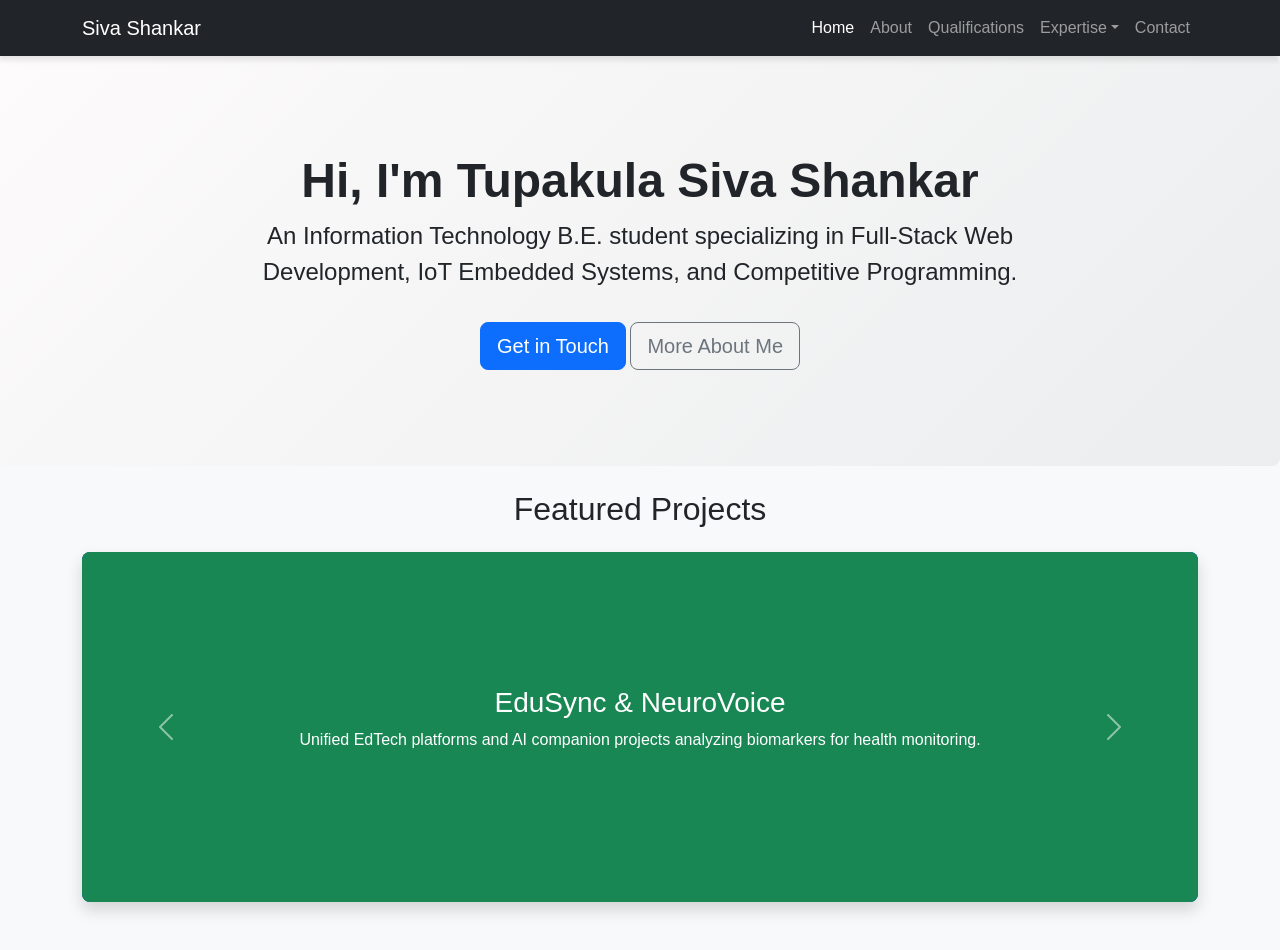
<file: index.html>
<!DOCTYPE html>
<html lang="en">
<head>
    <meta charset="UTF-8">
    <meta name="viewport" content="width=device-width, initial-scale=1.0">
    <title>Tupakula Siva Shankar | Portfolio</title>
    <link href="https://cdn.jsdelivr.net/npm/bootstrap@5.3.0/dist/css/bootstrap.min.css" rel="stylesheet">
    <link rel="stylesheet" href="css/style.css">
</head>
<body>

    <nav class="navbar navbar-expand-lg navbar-dark bg-dark sticky-top">
        <div class="container">
            <a class="navbar-brand" href="index.html">Siva Shankar</a>
            <button class="navbar-toggler" type="button" data-bs-toggle="collapse" data-bs-target="#navbarNav">
                <span class="navbar-toggler-icon"></span>
            </button>
            <div class="collapse navbar-collapse" id="navbarNav">
                <ul class="navbar-nav ms-auto">
                    <li class="nav-item"><a class="nav-link active" href="index.html">Home</a></li>
                    <li class="nav-item"><a class="nav-link" href="about.html">About</a></li>
                    <li class="nav-item"><a class="nav-link" href="qualifications.html">Qualifications</a></li>
                    <li class="nav-item dropdown">
                        <a class="nav-link dropdown-toggle" href="#" id="skillsDropdown" role="button" data-bs-toggle="dropdown">Expertise</a>
                        <ul class="dropdown-menu">
                            <li><a class="dropdown-item" href="skills.html">Technical Skills</a></li>
                            <li><a class="dropdown-item" href="certifications.html">Certifications</a></li>
                        </ul>
                    </li>
                    <li class="nav-item"><a class="nav-link" href="contact.html">Contact</a></li>
                </ul>
            </div>
        </div>
    </nav>

    <header class="p-5 mb-4 bg-light rounded-3 text-center">
        <div class="container-fluid py-5">
            <h1 class="display-5 fw-bold">Hi, I'm Tupakula Siva Shankar</h1>
            <p class="col-md-8 mx-auto fs-4">An Information Technology B.E. student specializing in Full-Stack Web Development, IoT Embedded Systems, and Competitive Programming.</p>
            <a href="contact.html" class="btn btn-primary btn-lg mt-3">Get in Touch</a>
            <a href="about.html" class="btn btn-outline-secondary btn-lg mt-3">More About Me</a>
        </div>
    </header>

    <section class="container mb-5">
        <h2 class="text-center mb-4">Featured Projects</h2>
        <div id="projectCarousel" class="carousel slide" data-bs-ride="carousel">
            <div class="carousel-inner rounded shadow">
                <div class="carousel-item active bg-dark text-white p-5 text-center">
                    <h3>ServiceHub (All-Wheels-Hub)</h3>
                    <p>A full-stack automotive marketplace and service booking application built with React and FastAPI.</p>
                </div>
                <div class="carousel-item bg-primary text-white p-5 text-center">
                    <h3>Hackfiniti-floodAise-</h3>
                    <p>IoT flood monitoring and early warning system using ESP32 and real-time data visualization.</p>
                </div>
                <div class="carousel-item bg-success text-white p-5 text-center">
                    <h3>EduSync & NeuroVoice</h3>
                    <p>Unified EdTech platforms and AI companion projects analyzing biomarkers for health monitoring.</p>
                </div>
            </div>
            <button class="carousel-control-prev" type="button" data-bs-target="#projectCarousel" data-bs-slide="prev">
                <span class="carousel-control-prev-icon"></span>
            </button>
            <button class="carousel-control-next" type="button" data-bs-target="#projectCarousel" data-bs-slide="next">
                <span class="carousel-control-next-icon"></span>
            </button>
        </div>
    </section>

    <script src="https://cdn.jsdelivr.net/npm/bootstrap@5.3.0/dist/js/bootstrap.bundle.min.js"></script>
</body>
</html>
</file>
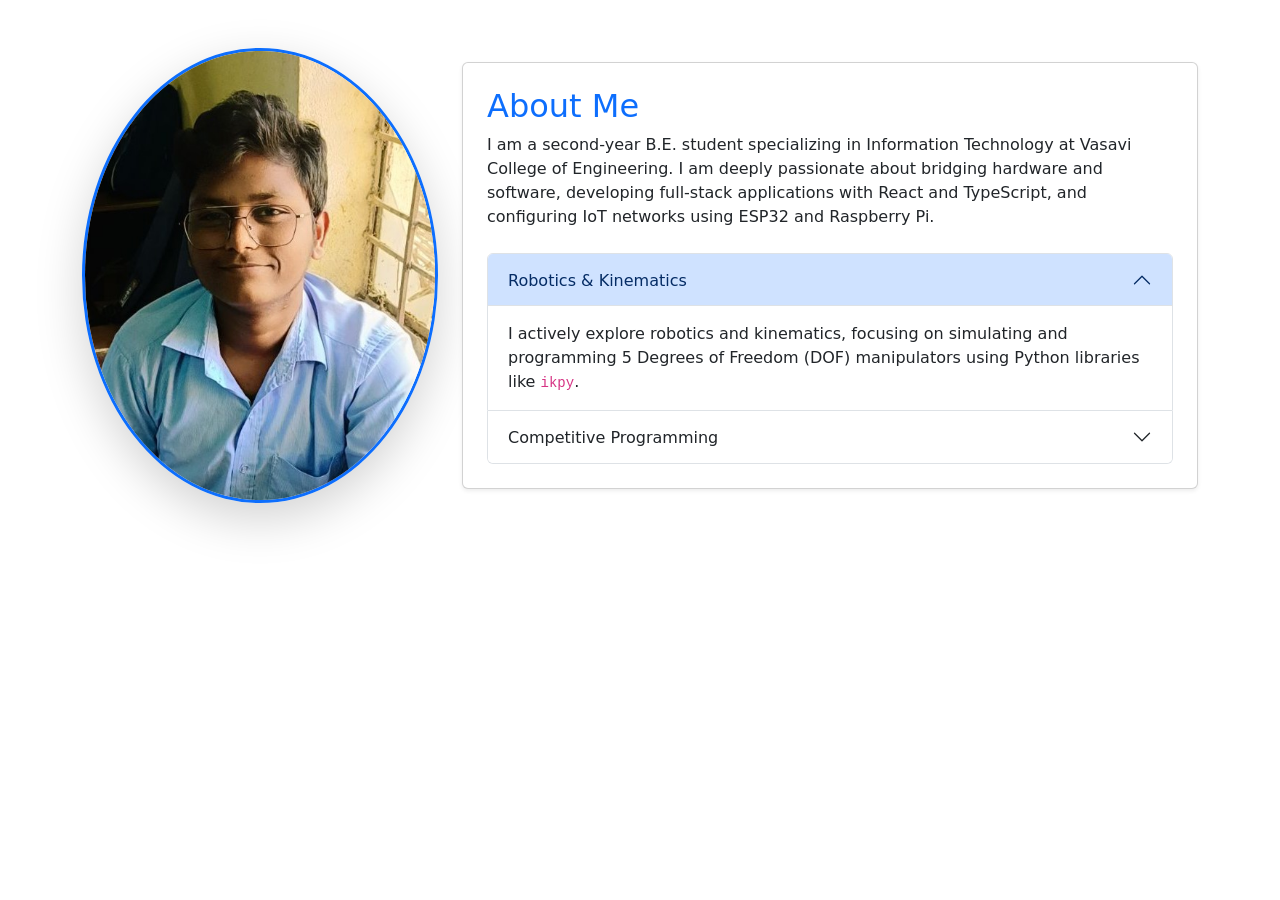
<file: about.html>
<!DOCTYPE html>
<html lang="en">
<head>
    <meta charset="UTF-8">
    <title>About | Tupakula Siva Shankar</title>
    <link href="https://cdn.jsdelivr.net/npm/bootstrap@5.3.0/dist/css/bootstrap.min.css" rel="stylesheet">
</head>
<body>
    <div class="container my-5">
        <div class="row align-items-center">
            <div class="col-md-4 text-center mb-4 mb-md-0">
                <img src="assets/profile.jpg" alt="Siva Shankar" class="img-fluid rounded-circle shadow-lg border border-3 border-primary">
            </div>
            
            <div class="col-md-8">
                <div class="card shadow-sm">
                    <div class="card-body p-4">
                        <h2 class="card-title text-primary">About Me</h2>
                        <p class="card-text">
                            I am a second-year B.E. student specializing in Information Technology at Vasavi College of Engineering. I am deeply passionate about bridging hardware and software, developing full-stack applications with React and TypeScript, and configuring IoT networks using ESP32 and Raspberry Pi.
                        </p>
                        
                        <div class="accordion mt-4" id="aboutAccordion">
                            <div class="accordion-item">
                                <h2 class="accordion-header">
                                    <button class="accordion-button" type="button" data-bs-toggle="collapse" data-bs-target="#collapseOne">
                                        Robotics & Kinematics
                                    </button>
                                </h2>
                                <div id="collapseOne" class="accordion-collapse collapse show" data-bs-parent="#aboutAccordion">
                                    <div class="accordion-body">
                                        I actively explore robotics and kinematics, focusing on simulating and programming 5 Degrees of Freedom (DOF) manipulators using Python libraries like <code>ikpy</code>.
                                    </div>
                                </div>
                            </div>
                            <div class="accordion-item">
                                <h2 class="accordion-header">
                                    <button class="accordion-button collapsed" type="button" data-bs-toggle="collapse" data-bs-target="#collapseTwo">
                                        Competitive Programming
                                    </button>
                                </h2>
                                <div id="collapseTwo" class="accordion-collapse collapse" data-bs-parent="#aboutAccordion">
                                    <div class="accordion-body">
                                        I am highly active on platforms like LeetCode and CodeChef, frequently solving complex algorithmic problems using C and Java.
                                    </div>
                                </div>
                            </div>
                        </div>
                    </div>
                </div>
            </div>
        </div>
    </div>

    <script src="https://cdn.jsdelivr.net/npm/bootstrap@5.3.0/dist/js/bootstrap.bundle.min.js"></script>
</body>
</html>
</file>
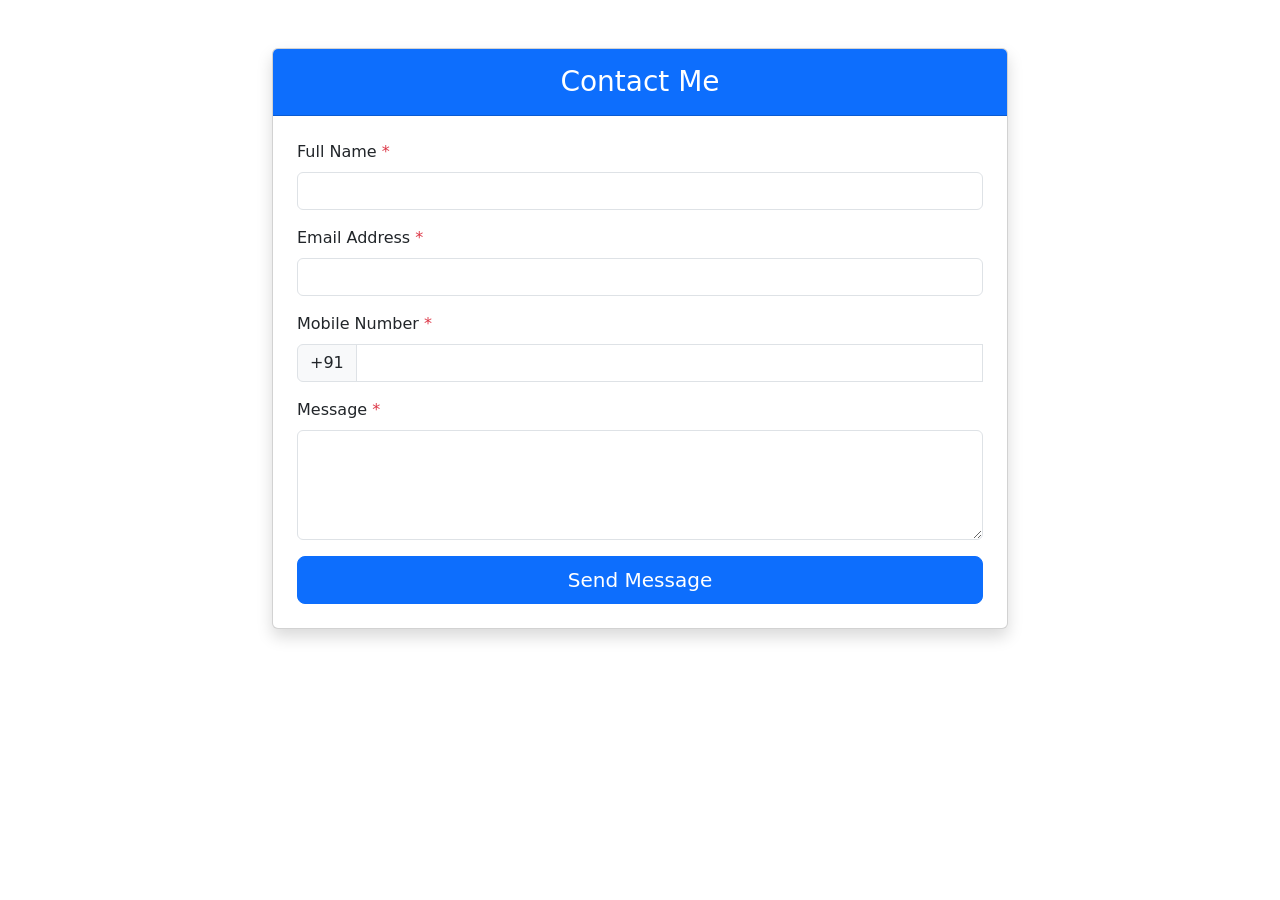
<file: contact.html>
<!DOCTYPE html>
<html lang="en">
<head>
    <meta charset="UTF-8">
    <title>Contact | Tupakula Siva Shankar</title>
    <link href="https://cdn.jsdelivr.net/npm/bootstrap@5.3.0/dist/css/bootstrap.min.css" rel="stylesheet">
</head>
<body>
    <div class="container my-5">
        <div class="row justify-content-center">
            <div class="col-lg-8">
                <div class="card shadow">
                    <div class="card-header bg-primary text-white text-center py-3">
                        <h3 class="mb-0">Contact Me</h3>
                    </div>
                    <div class="card-body p-4">
                        
                        <div id="formAlert" class="alert d-none" role="alert"></div>

                        <form id="contactForm" novalidate>
                            <div class="mb-3">
                                <label for="name" class="form-label">Full Name <span class="text-danger">*</span></label>
                                <input type="text" class="form-control" id="name" required>
                                <div class="invalid-feedback">Please provide your name.</div>
                            </div>

                            <div class="mb-3">
                                <label for="email" class="form-label">Email Address <span class="text-danger">*</span></label>
                                <input type="email" class="form-control" id="email" required>
                                <div class="invalid-feedback">Please provide a valid email address.</div>
                            </div>

                            <div class="mb-3">
                                <label for="phone" class="form-label">Mobile Number <span class="text-danger">*</span></label>
                                <div class="input-group">
                                    <span class="input-group-text">+91</span>
                                    <input type="text" class="form-control" id="phone" required>
                                    <div class="invalid-feedback">Mobile number must be exactly 10 digits.</div>
                                </div>
                            </div>

                            <div class="mb-3">
                                <label for="message" class="form-label">Message <span class="text-danger">*</span></label>
                                <textarea class="form-control" id="message" rows="4" required></textarea>
                                <div class="invalid-feedback">Please write a message.</div>
                            </div>

                            <div class="d-grid">
                                <button type="submit" class="btn btn-primary btn-lg">Send Message</button>
                            </div>
                        </form>
                    </div>
                </div>
            </div>
        </div>
    </div>

    <script src="https://cdn.jsdelivr.net/npm/bootstrap@5.3.0/dist/js/bootstrap.bundle.min.js"></script>
    <script src="js/script.js"></script>
</body>
</html>
</file>
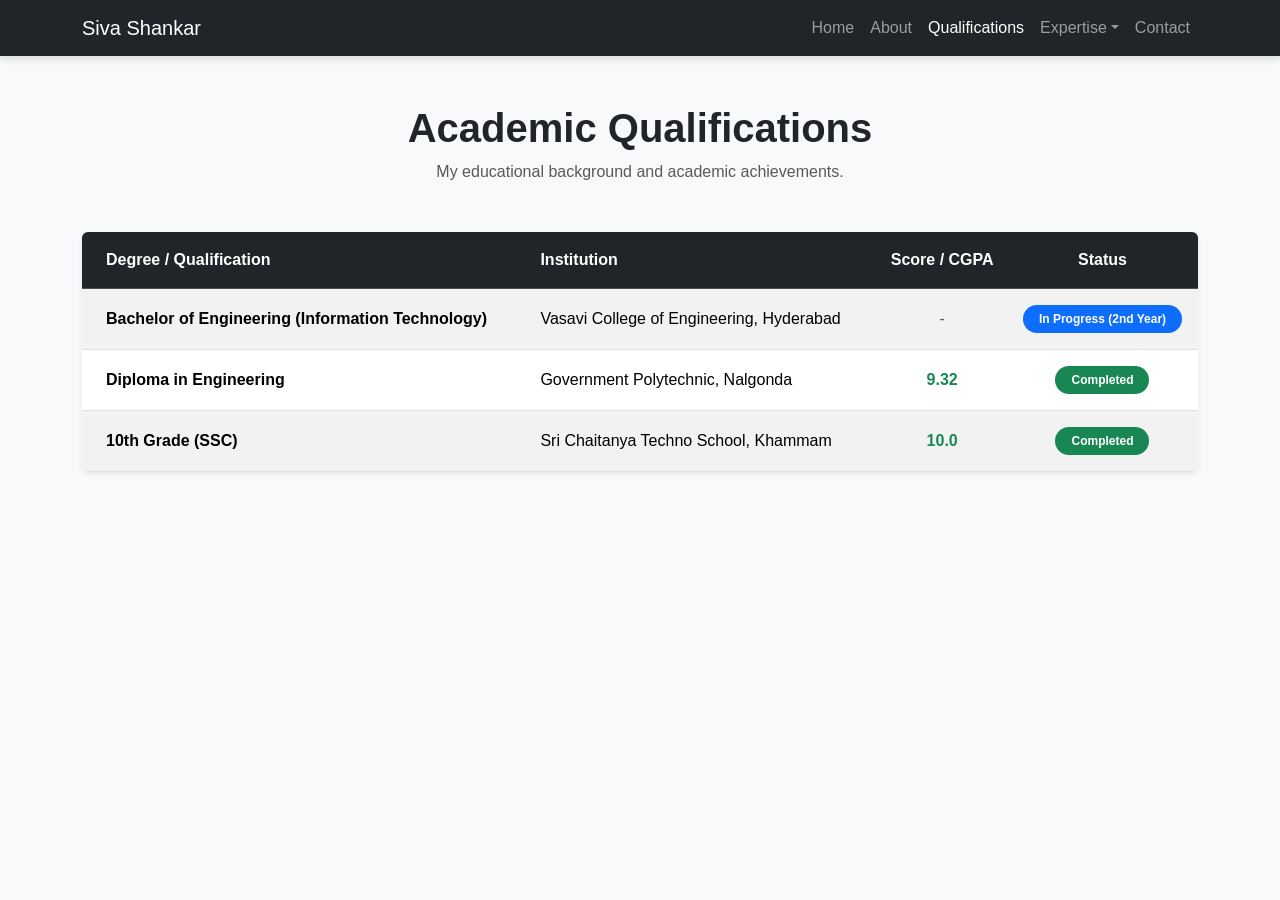
<file: qualifications.html>
<!DOCTYPE html>
<html lang="en">
<head>
    <meta charset="UTF-8">
    <meta name="viewport" content="width=device-width, initial-scale=1.0">
    <title>Qualifications | Tupakula Siva Shankar</title>
    <link href="https://cdn.jsdelivr.net/npm/bootstrap@5.3.0/dist/css/bootstrap.min.css" rel="stylesheet">
    <link rel="stylesheet" href="css/style.css">
</head>
<body>
    <nav class="navbar navbar-expand-lg navbar-dark bg-dark sticky-top">
        <div class="container">
            <a class="navbar-brand" href="index.html">Siva Shankar</a>
            <button class="navbar-toggler" type="button" data-bs-toggle="collapse" data-bs-target="#navbarNav">
                <span class="navbar-toggler-icon"></span>
            </button>
            <div class="collapse navbar-collapse" id="navbarNav">
                <ul class="navbar-nav ms-auto">
                    <li class="nav-item"><a class="nav-link" href="index.html">Home</a></li>
                    <li class="nav-item"><a class="nav-link" href="about.html">About</a></li>
                    <li class="nav-item"><a class="nav-link active" aria-current="page" href="qualifications.html">Qualifications</a></li>
                    <li class="nav-item dropdown">
                        <a class="nav-link dropdown-toggle" href="#" id="skillsDropdown" role="button" data-bs-toggle="dropdown">Expertise</a>
                        <ul class="dropdown-menu">
                            <li><a class="dropdown-item" href="skills.html">Technical Skills</a></li>
                            <li><a class="dropdown-item" href="certifications.html">Certifications</a></li>
                        </ul>
                    </li>
                    <li class="nav-item"><a class="nav-link" href="contact.html">Contact</a></li>
                </ul>
            </div>
        </div>
    </nav>

    <div class="container my-5">
        <div class="text-center mb-5">
            <h2 class="display-6 fw-bold">Academic Qualifications</h2>
            <p class="text-muted">My educational background and academic achievements.</p>
        </div>

        <div class="table-responsive shadow-sm rounded">
            <table class="table table-striped table-hover align-middle mb-0">
                <thead class="table-dark">
                    <tr>
                        <th scope="col" class="py-3 ps-4">Degree / Qualification</th>
                        <th scope="col" class="py-3">Institution</th>
                        <th scope="col" class="py-3 text-center">Score / CGPA</th>
                        <th scope="col" class="py-3 text-center">Status</th>
                    </tr>
                </thead>
                <tbody>
                    <tr>
                        <td class="fw-bold ps-4 py-3">Bachelor of Engineering (Information Technology)</td>
                        <td class="py-3">Vasavi College of Engineering, Hyderabad</td>
                        <td class="py-3 text-center text-muted">-</td>
                        <td class="py-3 text-center">
                            <span class="badge bg-primary rounded-pill px-3 py-2">In Progress (2nd Year)</span>
                        </td>
                    </tr>
                    <tr>
                        <td class="fw-bold ps-4 py-3">Diploma in Engineering</td>
                        <td class="py-3">Government Polytechnic, Nalgonda</td>
                        <td class="py-3 text-center fw-bold text-success">9.32</td>
                        <td class="py-3 text-center">
                            <span class="badge bg-success rounded-pill px-3 py-2">Completed</span>
                        </td>
                    </tr>
                    <tr>
                        <td class="fw-bold ps-4 py-3">10th Grade (SSC)</td>
                        <td class="py-3">Sri Chaitanya Techno School, Khammam</td>
                        <td class="py-3 text-center fw-bold text-success">10.0</td>
                        <td class="py-3 text-center">
                            <span class="badge bg-success rounded-pill px-3 py-2">Completed</span>
                        </td>
                    </tr>
                </tbody>
            </table>
        </div>
    </div>

    <script src="https://cdn.jsdelivr.net/npm/bootstrap@5.3.0/dist/js/bootstrap.bundle.min.js"></script>
</body>
</html>
</file>
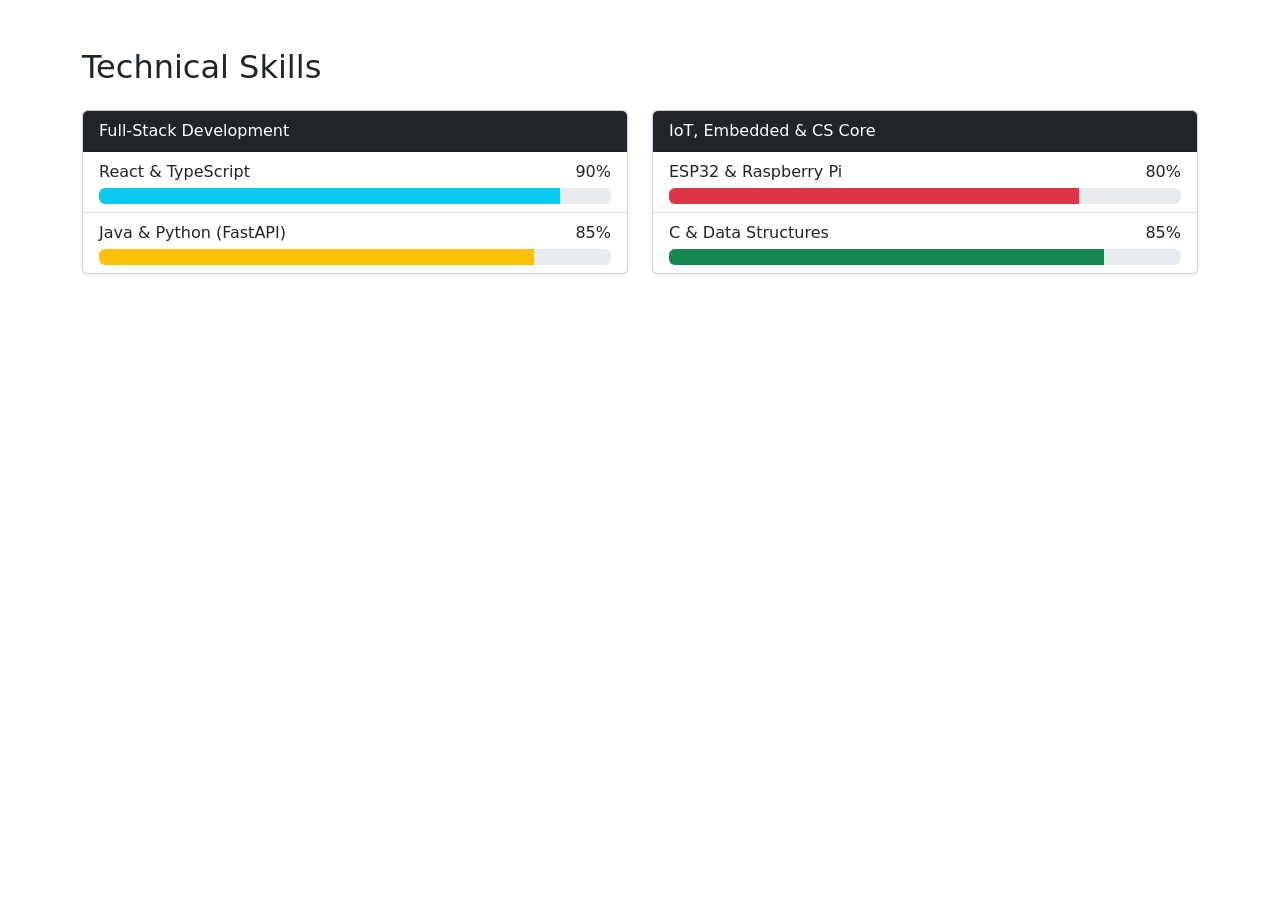
<file: skills.html>
<!DOCTYPE html>
<html lang="en">
<head>
    <meta charset="UTF-8">
    <title>Skills | Tupakula Siva Shankar</title>
    <link href="https://cdn.jsdelivr.net/npm/bootstrap@5.3.0/dist/css/bootstrap.min.css" rel="stylesheet">
</head>
<body>
    <div class="container my-5">
        <h2 class="mb-4">Technical Skills</h2>
        <div class="row">
            <div class="col-md-6 mb-4">
                <div class="card shadow-sm h-100">
                    <div class="card-header bg-dark text-white">Full-Stack Development</div>
                    <ul class="list-group list-group-flush">
                        <li class="list-group-item">
                            <div class="d-flex justify-content-between mb-1"><span>React & TypeScript</span> <span>90%</span></div>
                            <div class="progress"><div class="progress-bar bg-info" style="width: 90%"></div></div>
                        </li>
                        <li class="list-group-item">
                            <div class="d-flex justify-content-between mb-1"><span>Java & Python (FastAPI)</span> <span>85%</span></div>
                            <div class="progress"><div class="progress-bar bg-warning" style="width: 85%"></div></div>
                        </li>
                    </ul>
                </div>
            </div>
            
            <div class="col-md-6 mb-4">
                <div class="card shadow-sm h-100">
                    <div class="card-header bg-dark text-white">IoT, Embedded & CS Core</div>
                    <ul class="list-group list-group-flush">
                        <li class="list-group-item">
                            <div class="d-flex justify-content-between mb-1"><span>ESP32 & Raspberry Pi</span> <span>80%</span></div>
                            <div class="progress"><div class="progress-bar bg-danger" style="width: 80%"></div></div>
                        </li>
                        <li class="list-group-item">
                            <div class="d-flex justify-content-between mb-1"><span>C & Data Structures</span> <span>85%</span></div>
                            <div class="progress"><div class="progress-bar bg-success" style="width: 85%"></div></div>
                        </li>
                    </ul>
                </div>
            </div>
        </div>
    </div>

    <script src="https://cdn.jsdelivr.net/npm/bootstrap@5.3.0/dist/js/bootstrap.bundle.min.js"></script>
</body>
</html>
</file>
<file: css/style.css>
/* Custom Styles for Portfolio */

/* Enable smooth scrolling across the entire site */
html {
    scroll-behavior: smooth;
}

/* Set a clean default font */
body {
    font-family: 'Inter', 'Segoe UI', Tahoma, Geneva, Verdana, sans-serif;
    background-color: #f8f9fa; 
}

/* Navbar shadow for better depth */
.navbar {
    box-shadow: 0 4px 6px rgba(0, 0, 0, 0.1);
}

/* Hero section subtle gradient */
header {
    background: linear-gradient(135deg, #fdfbfb 0%, #ebedee 100%);
}

/* -----------------------------------
   Card Hover Animations 
   (Used on About, Skills, Certifications)
-------------------------------------- */
.card {
    transition: transform 0.3s ease, box-shadow 0.3s ease;
    border: none;
}

.card:hover {
    transform: translateY(-5px);
    box-shadow: 0 10px 20px rgba(0, 0, 0, 0.15) !important;
}

/* -----------------------------------
   Button Hover Animations
-------------------------------------- */
.btn {
    transition: all 0.3s ease;
}

.btn:hover {
    transform: scale(1.03);
}

/* -----------------------------------
   Carousel Enhancements
-------------------------------------- */
.carousel-item {
    min-height: 350px;
    display: flex;
    flex-direction: column;
    justify-content: center;
    border-radius: 0.5rem;
}

/* -----------------------------------
   Progress Bar Animation
-------------------------------------- */
.progress-bar {
    transition: width 1.5s ease-in-out;
}

/* Modal image placeholder styling */
.border-dashed {
    border-style: dashed !important;
    border-width: 2px !important;
}
</file>
